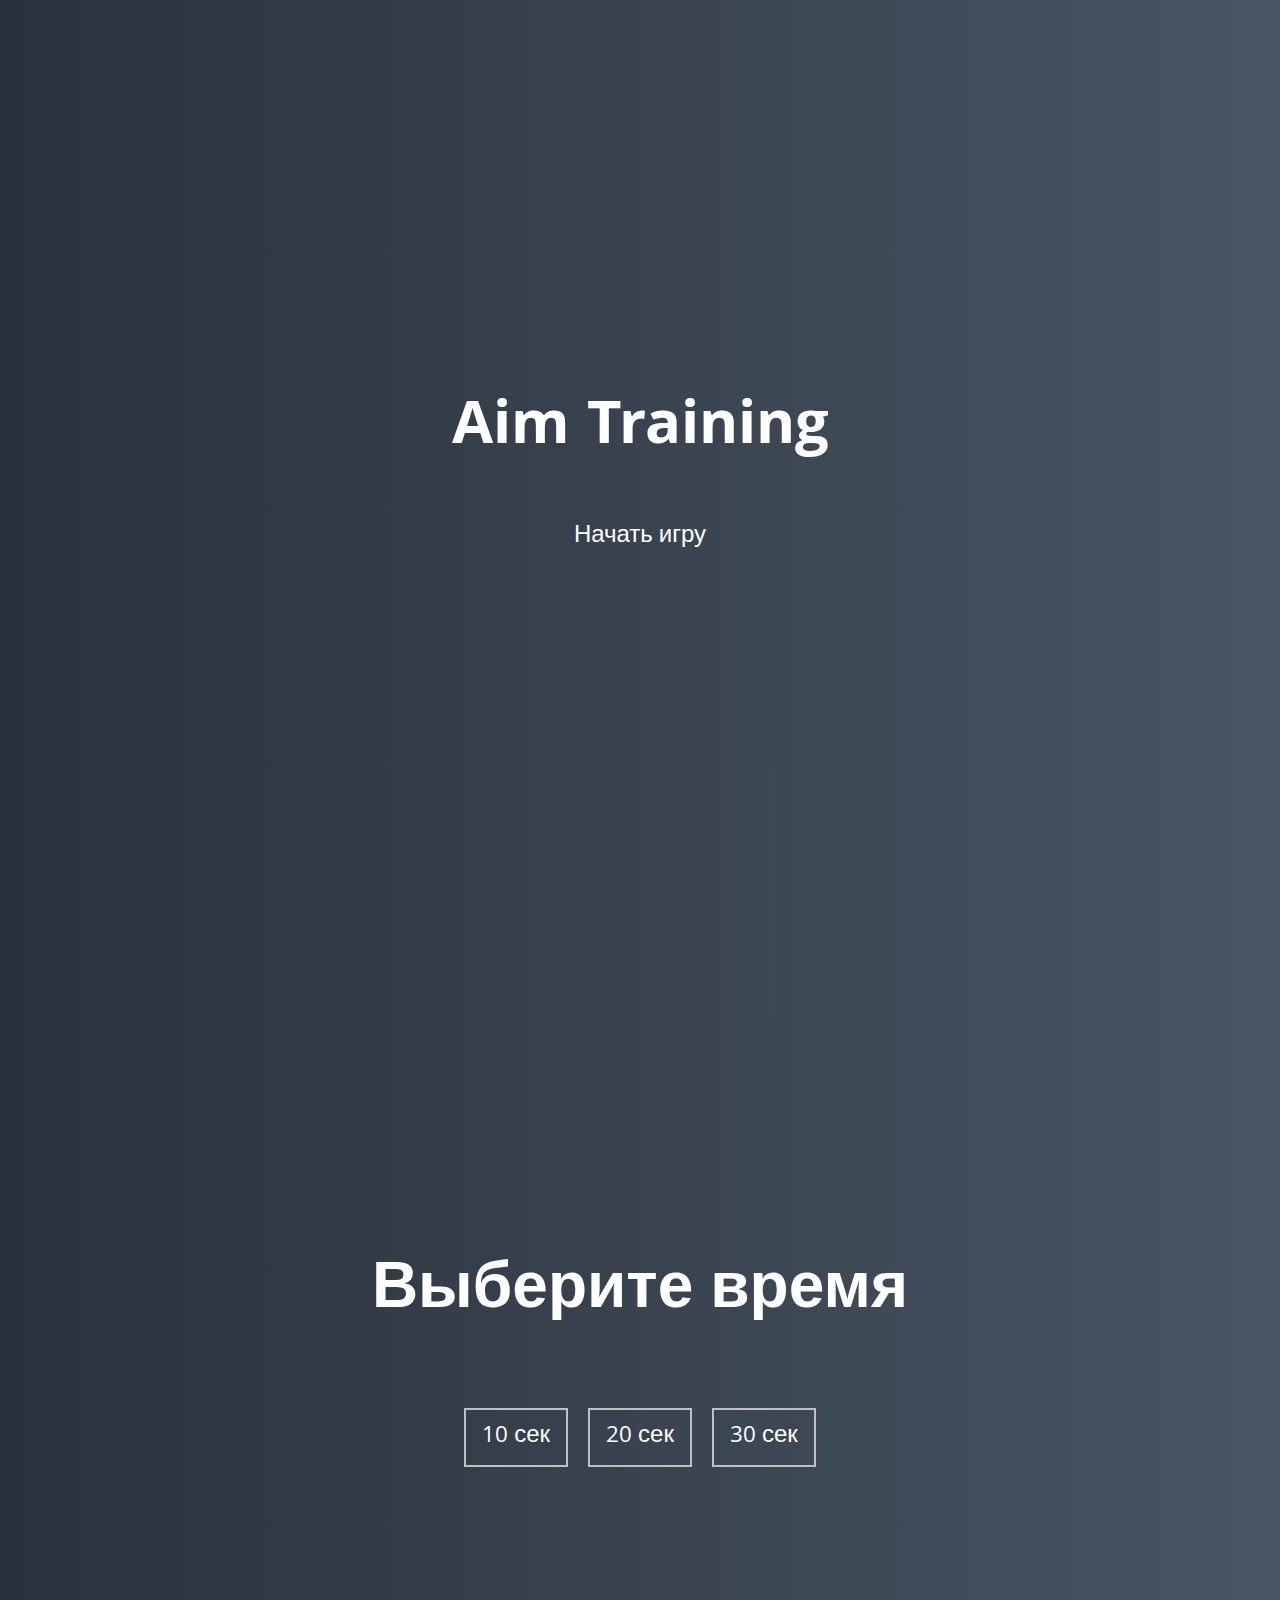
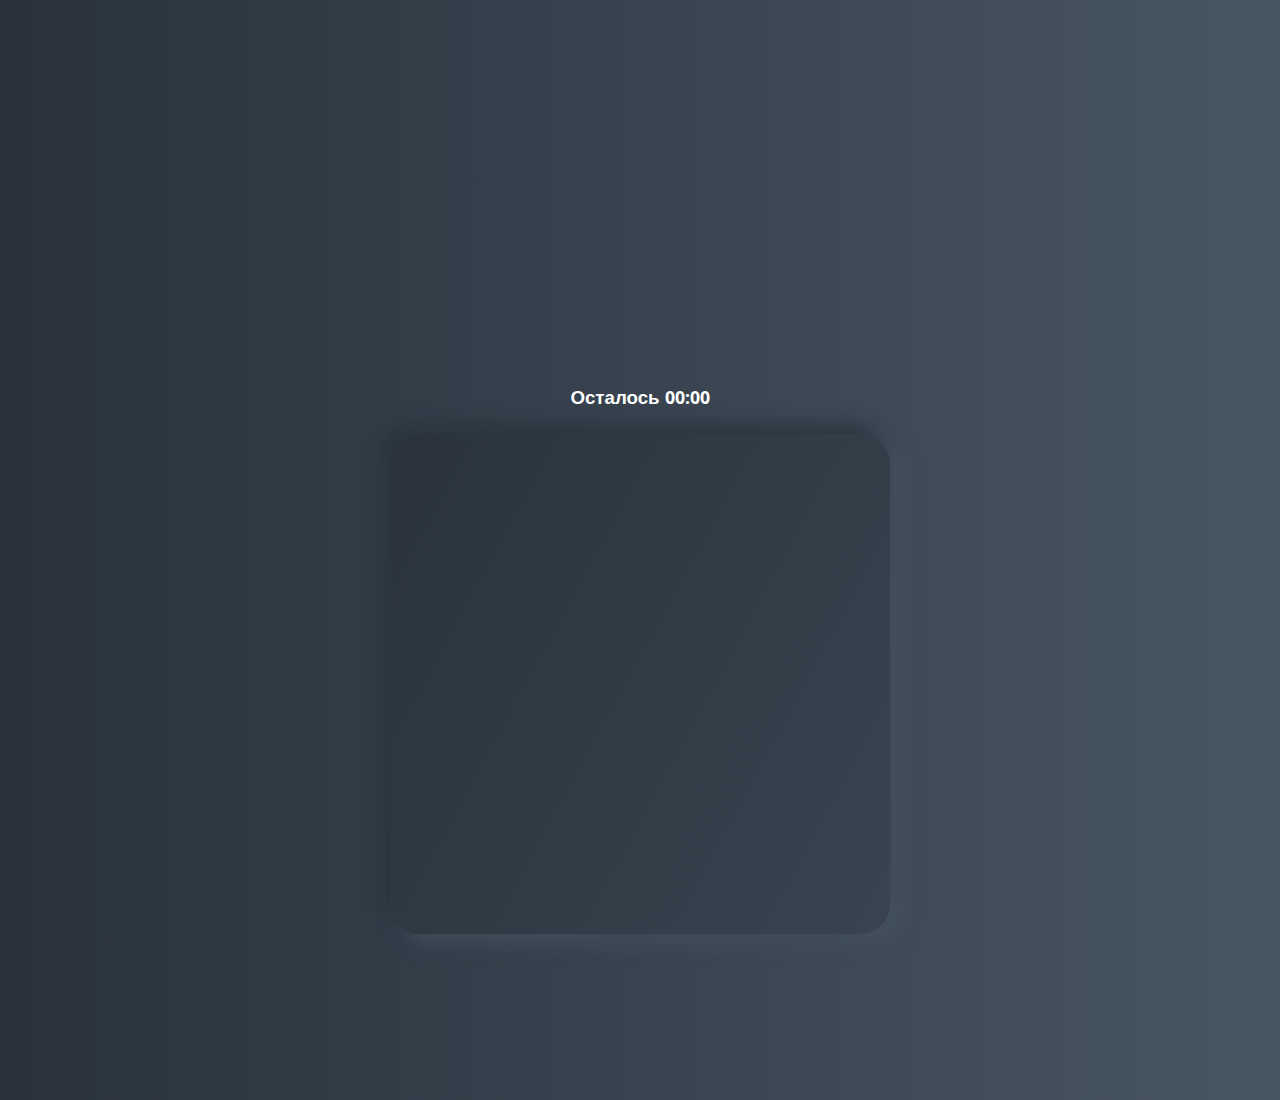
<file: game2/index.html>
<!DOCTYPE html>
<html lang="en">
  <head>
    <meta charset="UTF-8" />
    <meta name="viewport" content="width=device-width, initial-scale=1.0" />
    <link rel="stylesheet" href="styles.css" />
    <title>Aim Training | Проект 5</title>
  </head>
  <body>
    <div class="screen">
      <h1>Aim Training</h1>
      <a href="#" class="start" id="start">Начать игру</a>
    </div>

    <div class="screen">
      <h1>Выберите время</h1>
      <ul class="time-list">
        <li>
          <button class="time-btn" data-time="10">
            10 сек
          </button>
        </li>
        <li>
          <button class="time-btn" data-time="20">
            20 сек
          </button>
        </li>
        <li>
          <button class="time-btn" data-time="30">
            30 сек
          </button>
        </li>
      </ul>
    </div>

    <div class="screen">
      <h3>Осталось <span id="time">00:00</span></h3>
      <div class="board" id="board"></div>
    </div>
    <script src = "app.js"></script>
  </body>
</html>
</file>
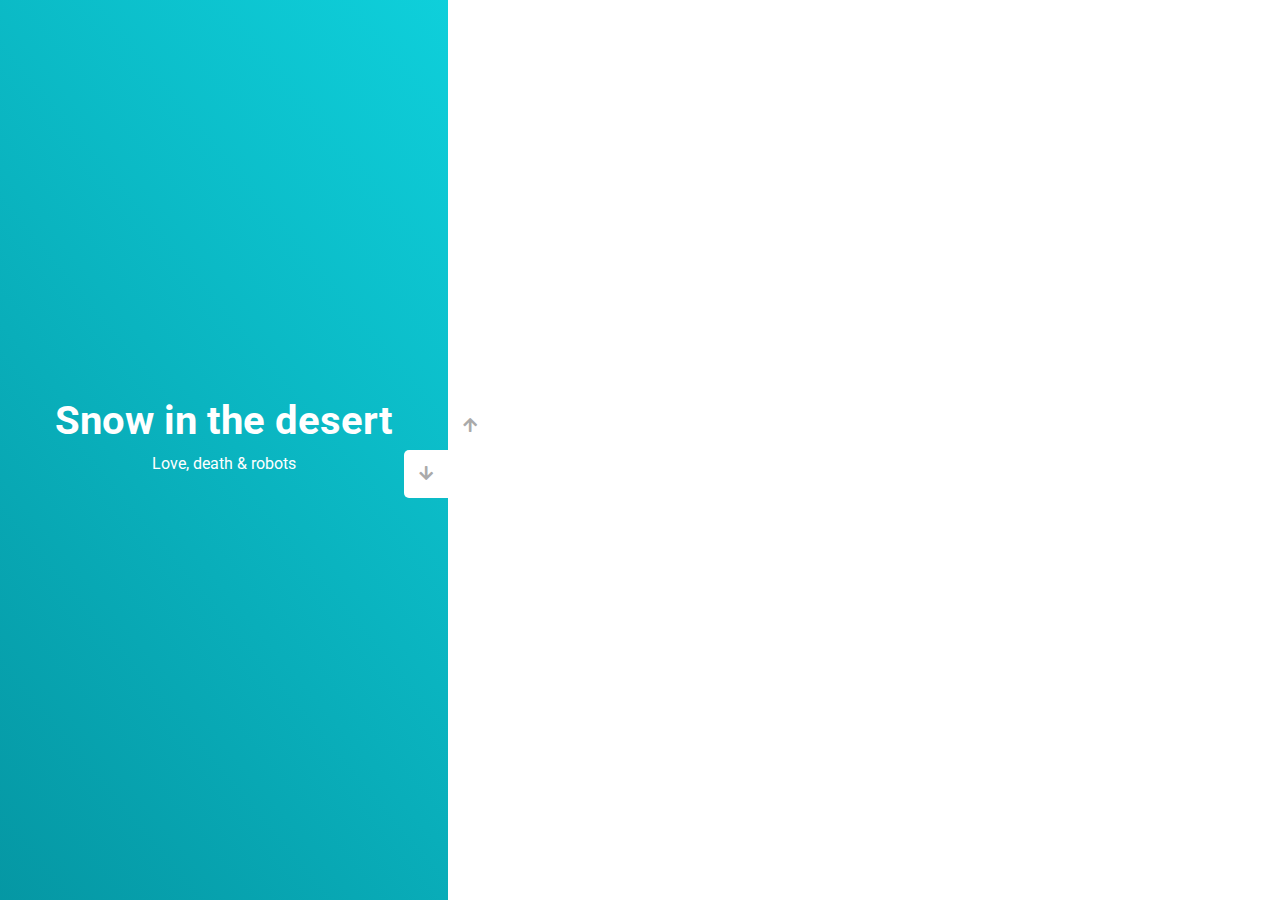
<file: slider/index.html>
<!DOCTYPE html>
<html lang="en">
  <head>
    <meta charset="UTF-8" />
    <meta name="viewport" content="width=device-width, initial-scale=1.0" />
    <link
      rel="stylesheet"
      href="https://cdnjs.cloudflare.com/ajax/libs/font-awesome/5.15.1/css/all.min.css"
    />
    <link rel="stylesheet" href="style.css" />
    <title>Слайдер | Проект 3</title>
  </head>
  <body>
    <div class="container">
      <div class="sidebar">
        <div style="background: linear-gradient(229.99deg, #11DEE9 -26%, #017E8B 145%);">
          <h1>Snow in the desert</h1>
          <p>Love, death & robots</p>
        </div>
        <div style="background: linear-gradient(215.32deg, #F90306 -1%, #9E0706 124%);">
          <h1>Life Hutch</h1>
          <p>Love, death & robots</p>
        </div>
        <div style="background: linear-gradient(221.87deg, #8308EA 1%, #5305AF 128%);">
          <h1>Zima Blue</h1>
          <p>Love, death & robots</p>
        </div>
        <div style="background: linear-gradient(220.16deg, #FFE101 -8%, #F39102 138%);">
          <h1>Automated Customer Service</h1>
          <p>Love, death & robots</p>
        </div>
      </div>
      <div class="main-slide">
        <div
          style="
            background-image: url('https://images.unsplash.com/photo-1601574968106-b312ac309953?ixlib=rb-1.2.1&ixid=MnwxMjA3fDB8MHxwaG90by1wYWdlfHx8fGVufDB8fHx8&auto=format&fit=crop&w=1996&q=80');
          "
        ></div>
        <div
          style="
            background-image: url('https://images.unsplash.com/photo-1511447333015-45b65e60f6d5?ixid=MnwxMjA3fDB8MHxwaG90by1wYWdlfHx8fGVufDB8fHx8&ixlib=rb-1.2.1&auto=format&fit=crop&w=2023&q=80');
          "
        ></div>
        <div
          style="
            background-image: url('https://images.unsplash.com/photo-1501529301789-b48c1975542a?ixid=MnwxMjA3fDB8MHxwaG90by1wYWdlfHx8fGVufDB8fHx8&ixlib=rb-1.2.1&auto=format&fit=crop&w=1950&q=80');
          "
        ></div>
        <div
          style="
            background-image: url('https://images.unsplash.com/photo-1520263115673-610416f52ab6?ixlib=rb-1.2.1&ixid=MnwxMjA3fDB8MHxwaG90by1wYWdlfHx8fGVufDB8fHx8&auto=format&fit=crop&w=1950&q=80');
          "
        ></div>
      </div>
      <div class="controls">
        <button class="down-button">
          <i class="fas fa-arrow-down"></i>
        </button>
        <button class="up-button">
          <i class="fas fa-arrow-up"></i>
        </button>
      </div>
    </div>
  </body>
</html>
</file>
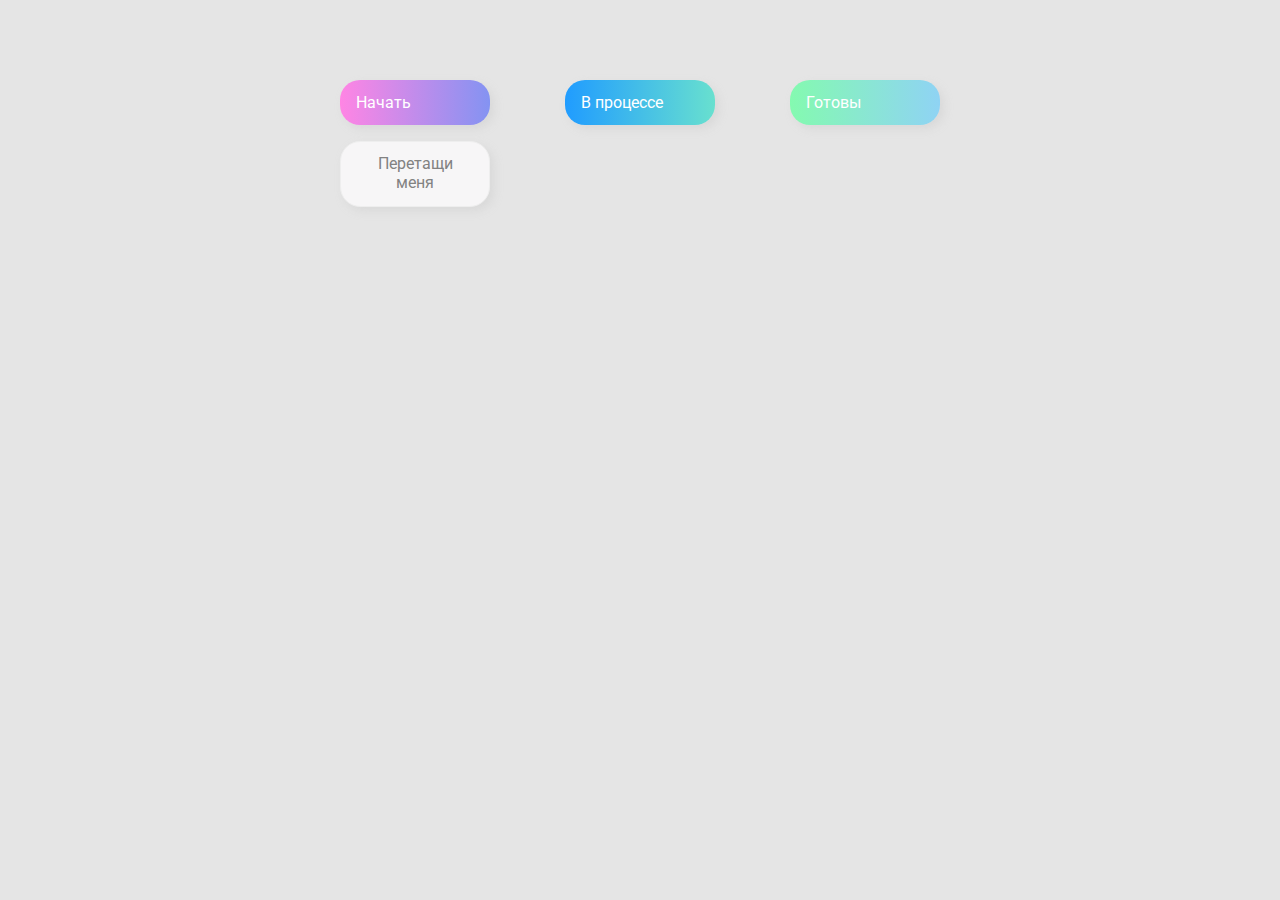
<file: cards/orig/index.html>
<!DOCTYPE html>
<html lang="en">
  <head>
    <meta charset="UTF-8" />
    <meta name="viewport" content="width=device-width, initial-scale=1.0" />
    <link rel="stylesheet" href="styles.css" />
    <title>Drag & Drop | Проект 2</title>
  </head>
  <body>
    <div>
      <div class="row">
          <div class="col-header start">Начать</div>
          <div class="col-header progress">В процессе</div>
          <div class="col-header done">Готовы</div>
      </div>

      <div class="row">
        <div class="placeholder">
          <div class="item">Перетащи меня</div>
        </div>
        <div class="placeholder"></div>
        <div class="placeholder"></div>
      </div>
      
    </div>
  </body>
</html>
</file>
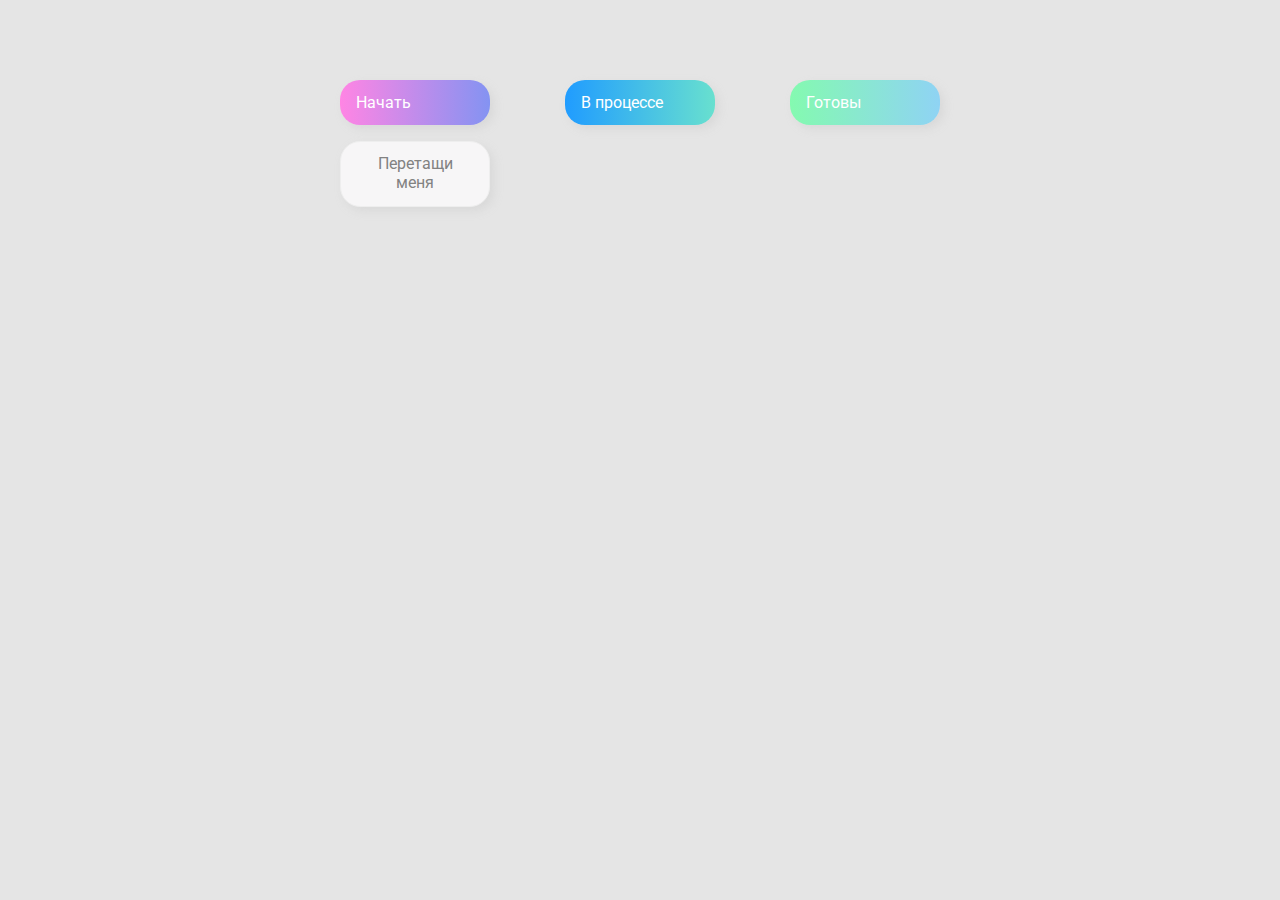
<file: cards/result/index.html>
<!DOCTYPE html>
<html lang="en">
  <head>
    <meta charset="UTF-8" />
    <meta name="viewport" content="width=device-width, initial-scale=1.0" />
    <link rel="stylesheet" href="style.css" />
    <title>Drag & Drop | Проект 2</title>
  </head>
  <body>
    <div>
      <div class="row">
          <div class="col-header start">Начать</div>
          <div class="col-header progress">В процессе</div>
          <div class="col-header done">Готовы</div>
      </div>

      <div class="row">
        <div class="placeholder">
          <div class="item" draggable="true">Перетащи меня</div>
        </div>
        <div class="placeholder"></div>
        <div class="placeholder"></div>
      </div>
      
    </div>
    <script src="app.js"></script>
  </body>
</html>
</file>
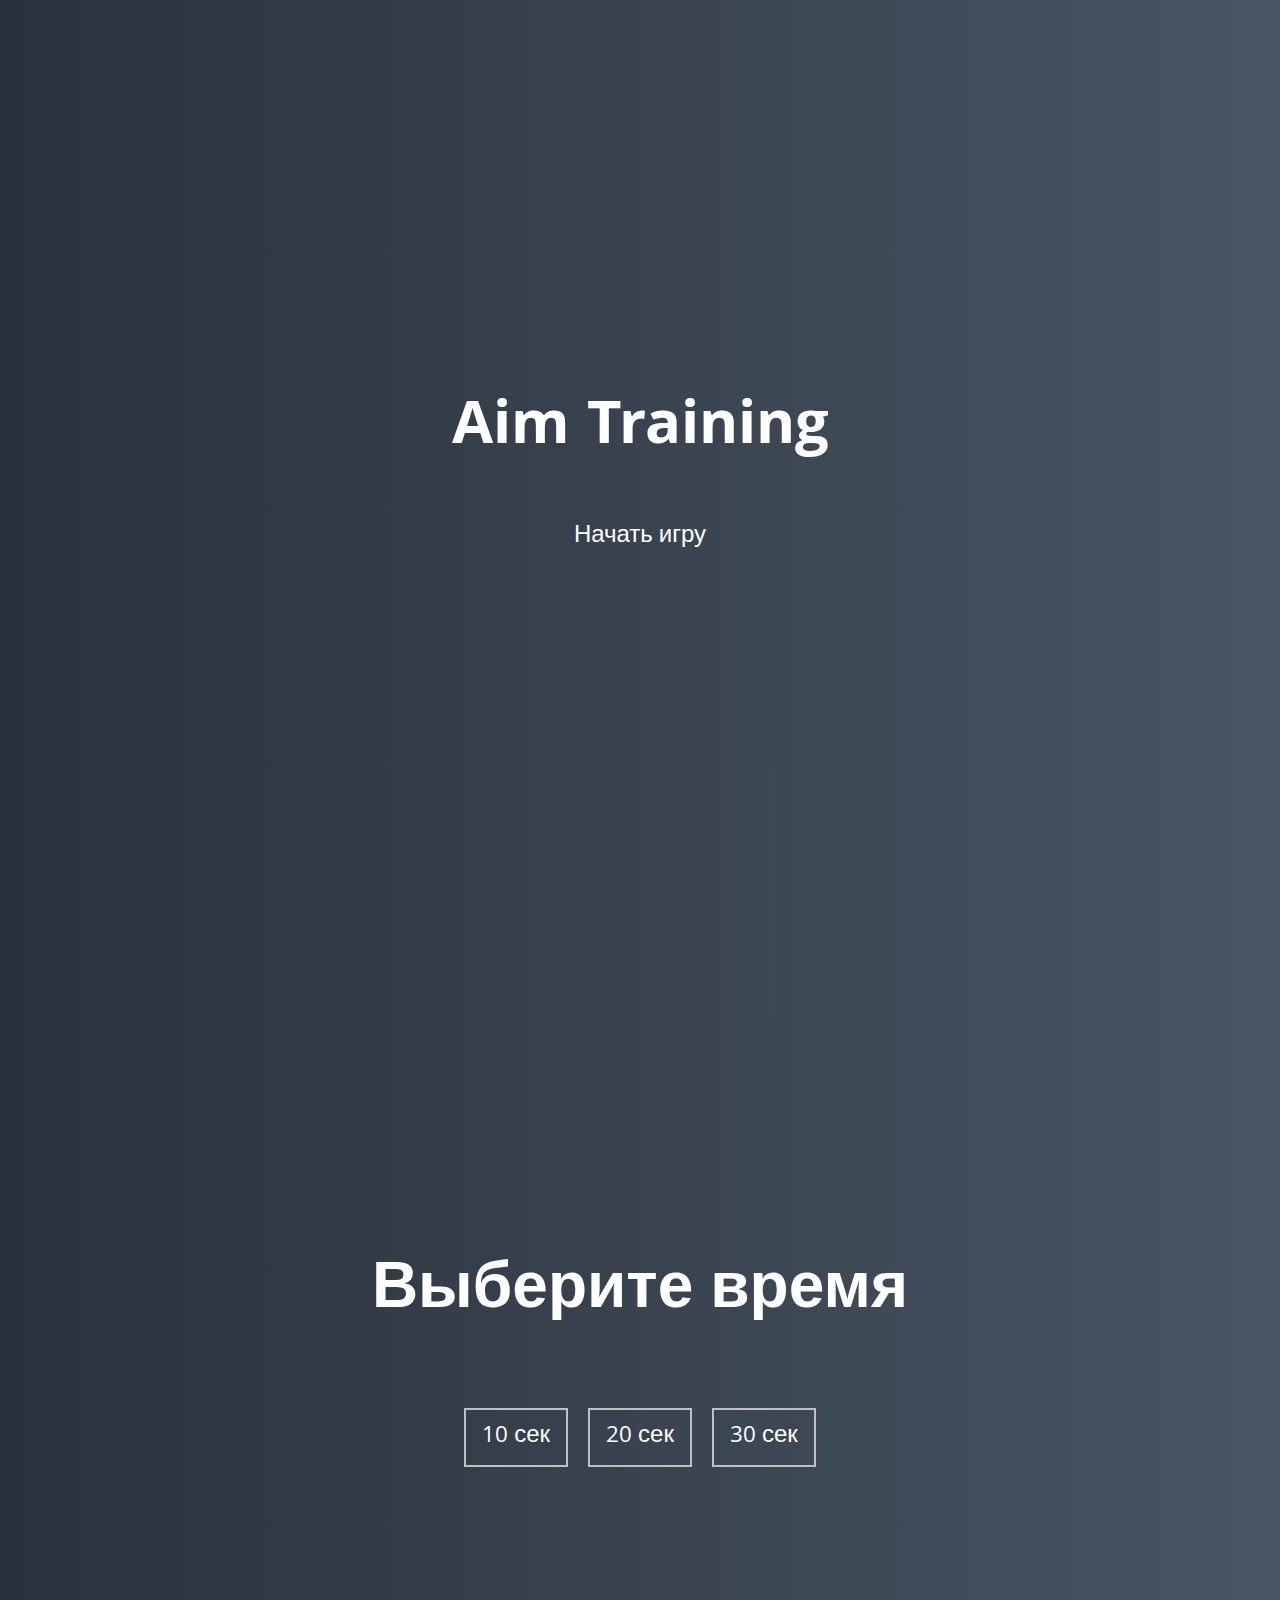
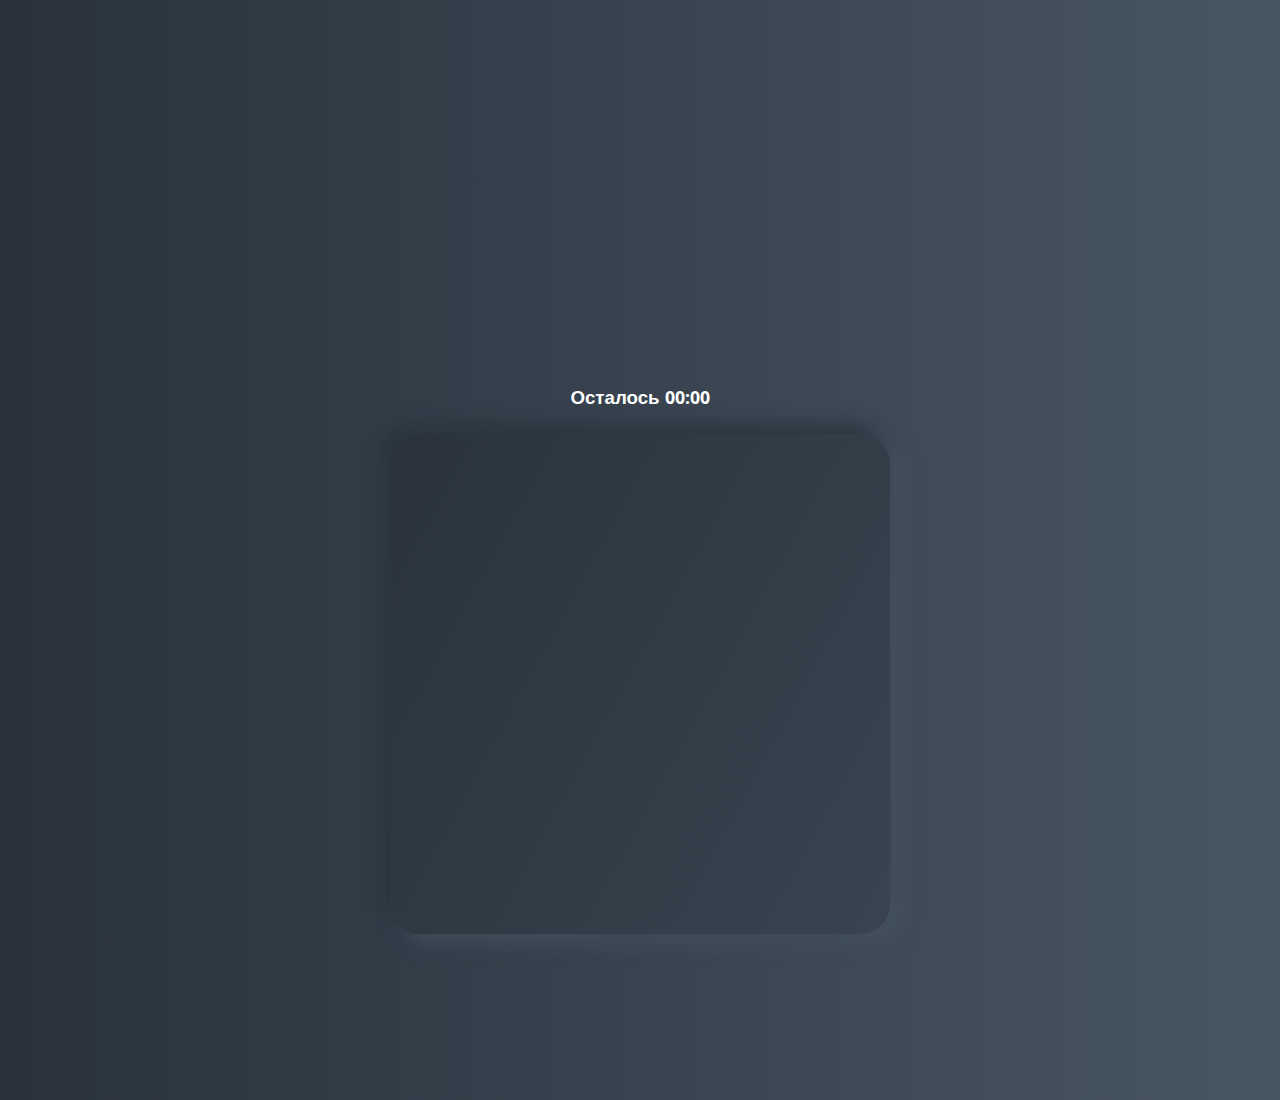
<file: game2/orig/index.html>
<!DOCTYPE html>
<html lang="en">
  <head>
    <meta charset="UTF-8" />
    <meta name="viewport" content="width=device-width, initial-scale=1.0" />
    <link rel="stylesheet" href="styles.css" />
    <title>Aim Training | Проект 5</title>
  </head>
  <body>
    <div class="screen">
      <h1>Aim Training</h1>
      <a href="#" class="start">Начать игру</a>
    </div>

    <div class="screen">
      <h1>Выберите время</h1>
      <ul class="time-list">
        <li>
          <button class="time-btn">
            10 сек
          </button>
        </li>
        <li>
          <button class="time-btn">
            20 сек
          </button>
        </li>
        <li>
          <button class="time-btn">
            30 сек
          </button>
        </li>
      </ul>
    </div>

    <div class="screen">
      <h3>Осталось <span id="time">00:00</span></h3>
      <div class="board" id="board"></div>
    </div>
  </body>
</html>
</file>
<file: game2/styles.css>
@import url('https://fonts.googleapis.com/css?family=Khula&display=swap');

* {
  box-sizing: border-box;
}

body {
  color: #fff;
  font-family: 'Khula', sans-serif;
  height: 100vh;
  overflow: hidden;
  margin: 0;
  text-align: center;
}

a {
  color: #fff;
  text-decoration: none;
}

a:hover {
  color: #16D9E3;
}

.start {
  font-size: 1.5rem;
}

h1 {
  line-height: 1.4;
  font-size: 4rem;
}

.screen {
  display: flex;
  flex-direction: column;
  align-items: center;
  justify-content: center;
  height: 100vh;
  width: 100vw;
  transition: margin 0.5s ease-out;
  background: linear-gradient(90deg, #29323C 0%, #485563 100%);
}

.screen.up {
  margin-top: -100vh;
}

.time-list {
  display: flex;
  flex-wrap: wrap;
  justify-content: center;
  list-style: none;
  padding: 0;
}

.time-list li {
  margin: 10px;
}

.time-btn {
  background-color: transparent;
  border: 2px solid #C0C0C0;
  color: #fff;
  cursor: pointer;
  font-family: inherit;
  padding: .5rem 1rem;
  font-size: 1.5rem;
}

.time-btn:hover {
  border: 2px solid #16D9E3;
  color: #16D9E3;
}

.hide {
  opacity: 0;
}

.primary {
  color: #16D9E3;
}

.board {
  display: flex;
  justify-content: center;
  align-items: center;
  position: relative;
  width: 500px;
  height: 500px;
  background: linear-gradient(118.38deg, #29323C -4.6%, #485563 200.44%);
  box-shadow: -8px -8px 20px #2A333D, 10px 7px 20px #475462;
  border-radius: 30px;
  overflow: hidden;
}

.circle {
  background: linear-gradient(90deg, #16D9E3 0%, #30C7EC 47%, #46AEF7 100%);
  position: absolute;
  border-radius: 50%;
  cursor: pointer;
}
</file>
<file: slider/style.css>
@import url('https://fonts.googleapis.com/css?family=Roboto&display=swap');

* {
  box-sizing: border-box;
  margin: 0;
  padding: 0;
}

body {
  font-family: 'Roboto', sans-serif;
  height: 100vh;
}

.container {
  position: relative;
  overflow: hidden;
  width: 100vw;
  height: 100vh;
}

.sidebar {
  height: 100%;
  width: 35%;
  position: absolute;
  top: 0;
  left: 0;
  transition: transform 0.5s ease-in-out;
}

.sidebar > div {
  height: 100%;
  width: 100%;
  display: flex;
  flex-direction: column;
  align-items: center;
  justify-content: center;
  color: #fff;
}

.sidebar h1 {
  font-size: 40px;
  margin-bottom: 10px;
  margin-top: -30px;
}

.main-slide {
  height: 100%;
  position: absolute;
  top: 0;
  left: 35%;
  width: 65%;
  transition: transform 0.5s ease-in-out;
}

.main-slide > div {
  background-repeat: no-repeat;
  background-size: cover;
  background-position: center center;
  height: 100%;
  width: 100%;
}

button {
  background-color: #fff;
  border: none;
  color: #aaa;
  cursor: pointer;
  font-size: 16px;
  padding: 15px;
}

button:hover {
  color: #222;
}

button:focus {
  outline: none;
}

.container .controls button {
  position: absolute;
  left: 35%;
  top: 50%;
  z-index: 100;
}

.container .controls .down-button {
  transform: translateX(-100%);
  border-top-left-radius: 5px;
  border-bottom-left-radius: 5px;
}

.container .controls .up-button {
  transform: translateY(-100%);
  border-top-right-radius: 5px;
  border-bottom-right-radius: 5px;
}
</file>
<file: cards/orig/styles.css>
@import url('https://fonts.googleapis.com/css?family=Roboto&display=swap');

* {
  box-sizing: border-box;
}

body {
  font-family: 'Roboto', sans-serif;
  background-color: #e5e5e5;
  display: flex;
  padding-top: 5rem;
  justify-content: center;
  overflow: hidden;
  margin: 0;
}

.row {
  display: flex;
  width: 600px;
  justify-content: space-between;
  margin-bottom: 1rem;
}

.col-header {
  width: 150px;
  box-shadow: 4px 4px 9px rgba(198, 198, 198, 0.36);
  border-radius: 20px;
  padding: 0.8rem 1rem;
  color: #fff;
}

.item {
  width: 150px;
  height: 66px;
  border: 1px solid #eee;
  box-shadow: 4px 4px 9px rgba(198, 198, 198, 0.36);
  border-radius: 20px;
  background: #f7f6f7;
  padding: 0.8rem 1rem;
  color: #828282;
  text-align: center;
  cursor: grab;
}

.item:active {
  cursor: grabbing;
}

.placeholder {
  width: 150px;
  height: 66px;
}

.start {
  background: linear-gradient(90deg, #ff85e4 0%, #229efd 179.25%);
}

.progress {
  background: linear-gradient(90deg, #209cff 0%, #68e0cf 100%);
}

.done {
  background: linear-gradient(90deg, #84fab0 0%, #8fd3f4 100%);
}
</file>
<file: cards/result/style.css>
@import url('https://fonts.googleapis.com/css?family=Roboto&display=swap');

* {
  box-sizing: border-box;
}

body {
  font-family: 'Roboto', sans-serif;
  background-color: #e5e5e5;
  display: flex;
  padding-top: 5rem;
  justify-content: center;
  overflow: hidden;
  margin: 0;
}

.row {
  display: flex;
  width: 600px;
  justify-content: space-between;
  margin-bottom: 1rem;
}

.col-header {
  width: 150px;
  box-shadow: 4px 4px 9px rgba(198, 198, 198, 0.36);
  border-radius: 20px;
  padding: 0.8rem 1rem;
  color: #fff;
}

.item {
  width: 150px;
  height: 66px;
  border: 1px solid #eee;
  box-shadow: 4px 4px 9px rgba(198, 198, 198, 0.36);
  border-radius: 20px;
  background: #f7f6f7;
  padding: 0.8rem 1rem;
  color: #828282;
  text-align: center;
  cursor: grab;
}

.item:active {
  cursor: grabbing;
}

.placeholder {
  width: 150px;
  height: 66px;
}

.start {
  background: linear-gradient(90deg, #ff85e4 0%, #229efd 179.25%);
}

.progress {
  background: linear-gradient(90deg, #209cff 0%, #68e0cf 100%);
}

.done {
  background: linear-gradient(90deg, #84fab0 0%, #8fd3f4 100%);
}

.hold {
  color: #ff85e4;
  border: 2px solid #ff85e4;
}

.hide {
  display: none;
}

.hovered {
  border: 2px solid #8ed7ed;
  border-radius: 20px;
  background: #8ed7ed;
}
</file>
<file: game2/orig/styles.css>
@import url('https://fonts.googleapis.com/css?family=Khula&display=swap');

* {
  box-sizing: border-box;
}

body {
  color: #fff;
  font-family: 'Khula', sans-serif;
  height: 100vh;
  overflow: hidden;
  margin: 0;
  text-align: center;
}

a {
  color: #fff;
  text-decoration: none;
}

a:hover {
  color: #16D9E3;
}

.start {
  font-size: 1.5rem;
}

h1 {
  line-height: 1.4;
  font-size: 4rem;
}

.screen {
  display: flex;
  flex-direction: column;
  align-items: center;
  justify-content: center;
  height: 100vh;
  width: 100vw;
  transition: margin 0.5s ease-out;
  background: linear-gradient(90deg, #29323C 0%, #485563 100%);
}

.screen.up {
  margin-top: -100vh;
}

.time-list {
  display: flex;
  flex-wrap: wrap;
  justify-content: center;
  list-style: none;
  padding: 0;
}

.time-list li {
  margin: 10px;
}

.time-btn {
  background-color: transparent;
  border: 2px solid #C0C0C0;
  color: #fff;
  cursor: pointer;
  font-family: inherit;
  padding: .5rem 1rem;
  font-size: 1.5rem;
}

.time-btn:hover {
  border: 2px solid #16D9E3;
  color: #16D9E3;
}

.hide {
  opacity: 0;
}

.primary {
  color: #16D9E3;
}

.board {
  display: flex;
  justify-content: center;
  align-items: center;
  position: relative;
  width: 500px;
  height: 500px;
  background: linear-gradient(118.38deg, #29323C -4.6%, #485563 200.44%);
  box-shadow: -8px -8px 20px #2A333D, 10px 7px 20px #475462;
  border-radius: 30px;
  overflow: hidden;
}

.circle {
  background: linear-gradient(90deg, #16D9E3 0%, #30C7EC 47%, #46AEF7 100%);
  position: absolute;
  border-radius: 50%;
  cursor: pointer;
}
</file>
